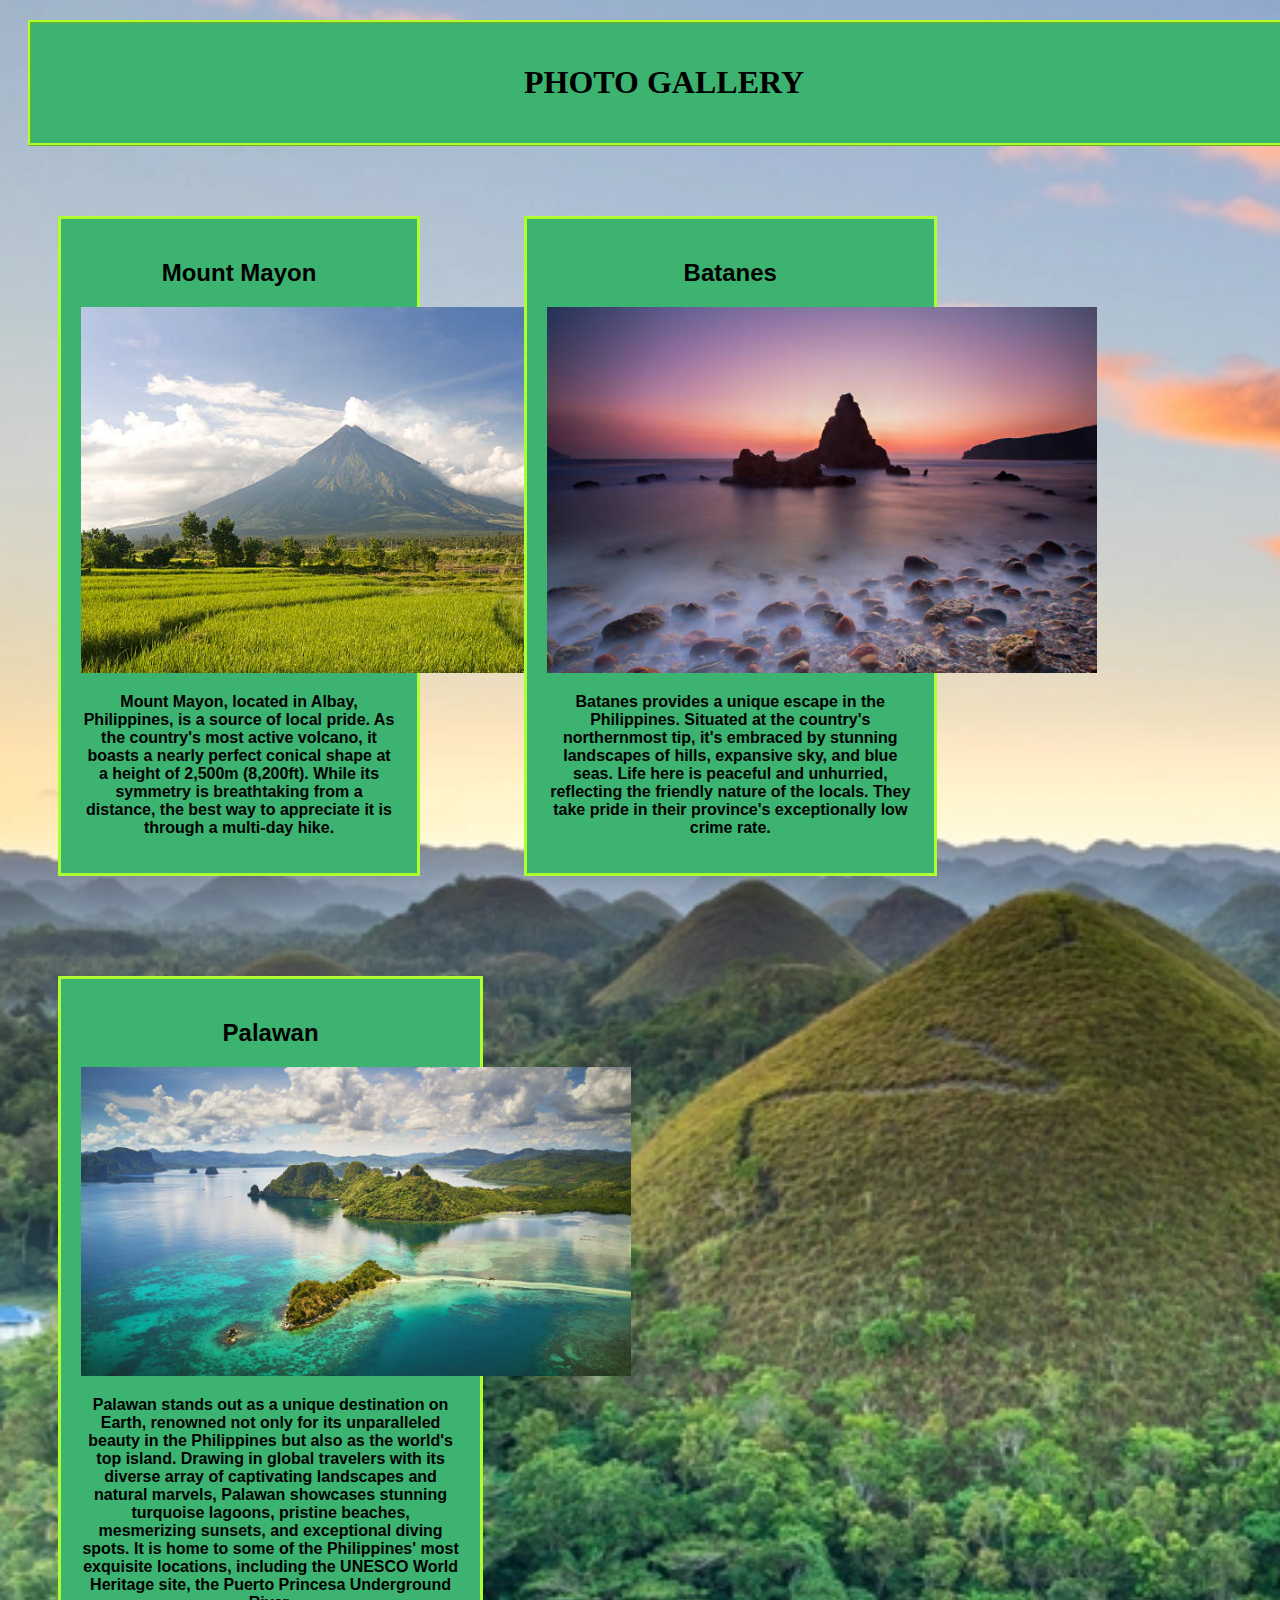
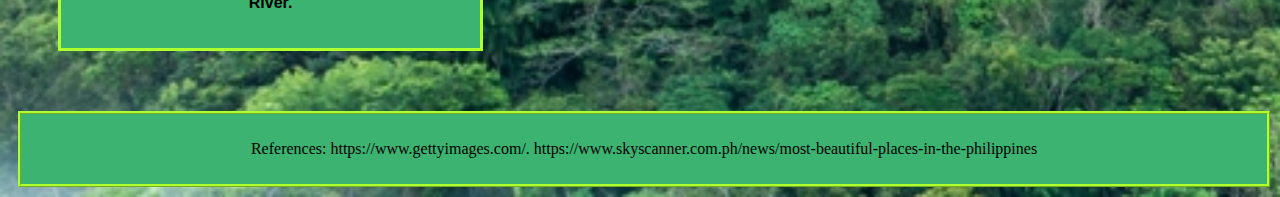
<file: index.html>
<!DOCTYPE html>
<html>
	<head>
		<link rel="stylesheet" type="text/css" href="Q2Project_Allerite.css">
		<title>Photo Gallery</title>
	</head>
		<body>

			<div class="Title">
				<h1>PHOTO GALLERY</h1>
			</div>

		<div class="border1">
			<h2>Mount Mayon</h2>
			<img src="mountmayon.jpg" width="550"><b><p>Mount Mayon, located in Albay, Philippines, is a source of local pride. As the country's most active volcano, it boasts a nearly perfect conical shape at a height of 2,500m (8,200ft). While its symmetry is breathtaking from a distance, the best way to appreciate it is through a multi-day hike.</p></b>
			
		</div>

		<div class="border2">
			<h2>Batanes</h2>
			<img src="batanes.jpg" width="550"><b><p>Batanes provides a unique escape in the Philippines. Situated at the country's northernmost tip, it's embraced by stunning landscapes of hills, expansive sky, and blue seas. Life here is peaceful and unhurried, reflecting the friendly nature of the locals. They take pride in their province's exceptionally low crime rate.</p></b>
		</div>

		<div class="border3">
			<h2>Palawan</h2>
			<img src="palawan.jpg" width="550"><b><p>Palawan stands out as a unique destination on Earth, renowned not only for its unparalleled beauty in the Philippines but also as the world's top island. Drawing in global travelers with its diverse array of captivating landscapes and natural marvels, Palawan showcases stunning turquoise lagoons, pristine beaches, mesmerizing sunsets, and exceptional diving spots. It is home to some of the Philippines' most exquisite locations, including the UNESCO World Heritage site, the Puerto Princesa Underground River.</p></b>
		</div>

		<div class="ref">
			<p>References: https://www.gettyimages.com/. https://www.skyscanner.com.ph/news/most-beautiful-places-in-the-philippines</p>
		</div>
		</body>
</html>
</file>
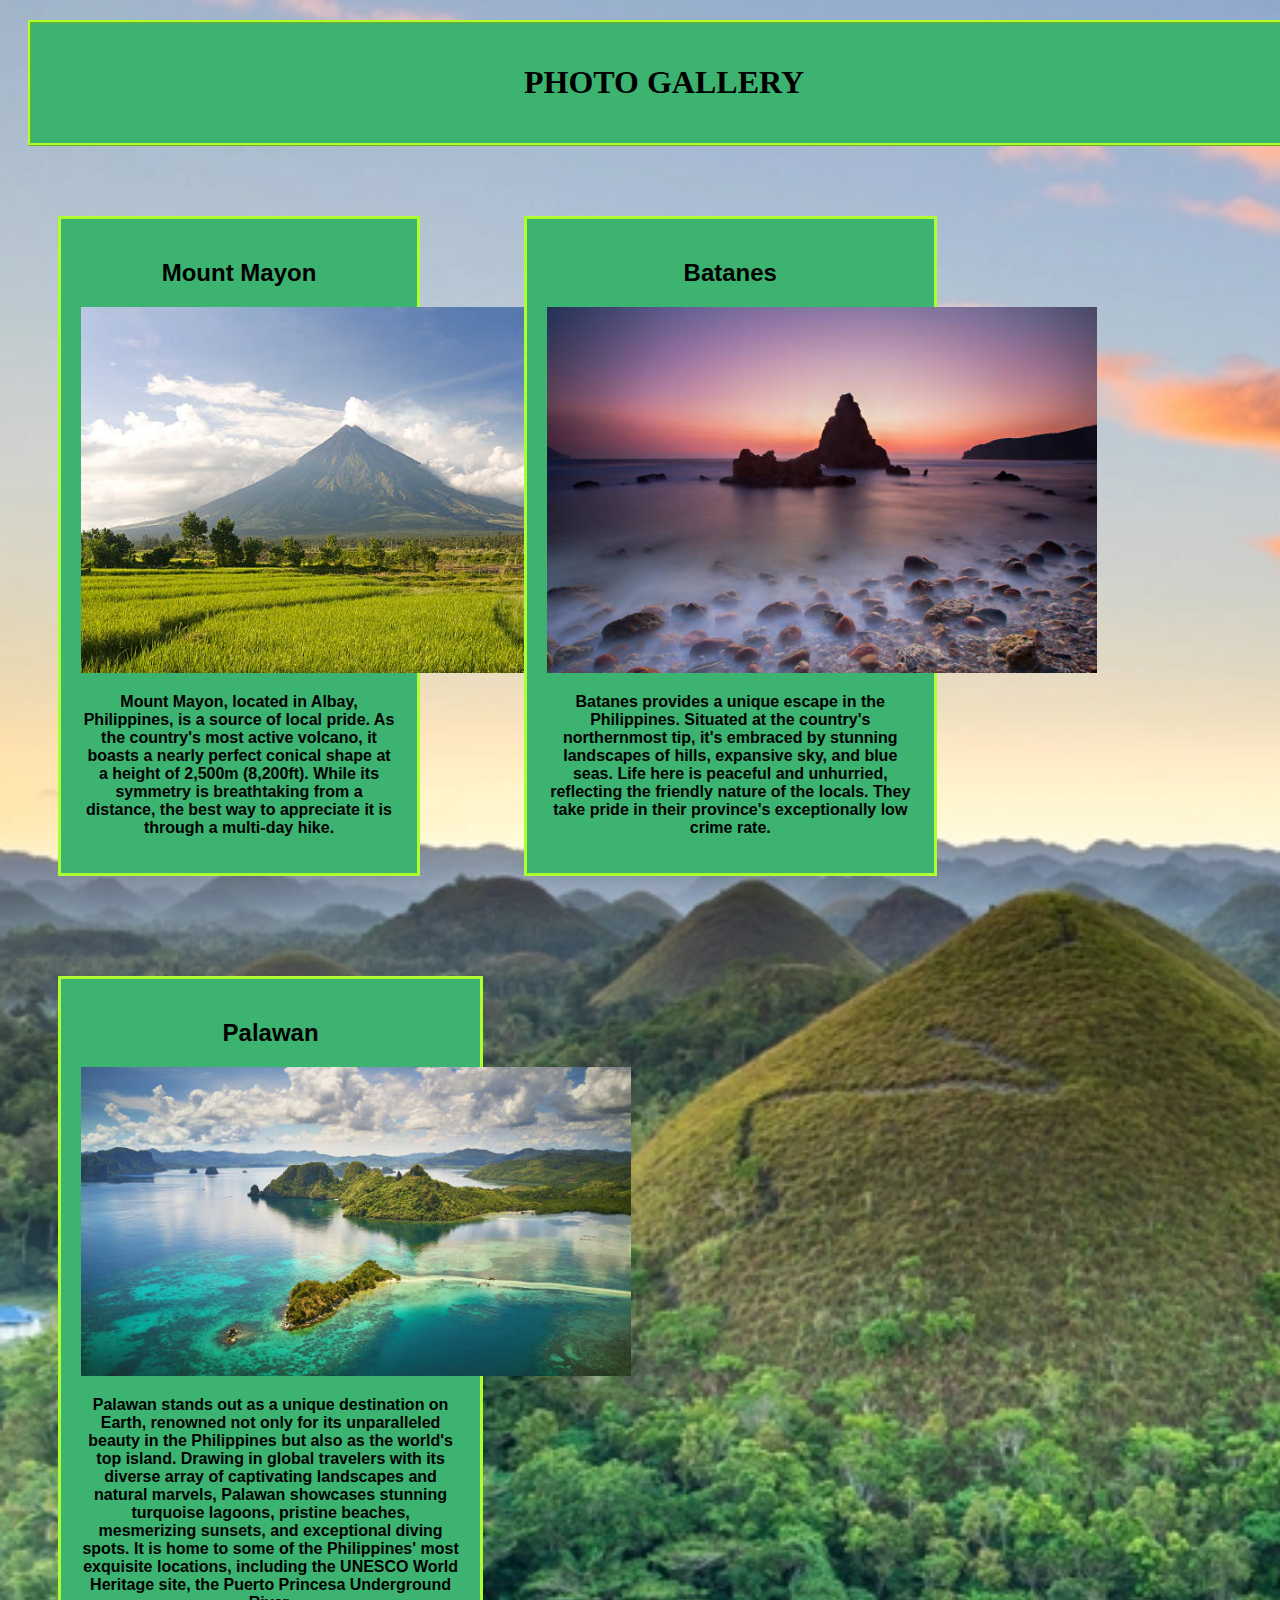
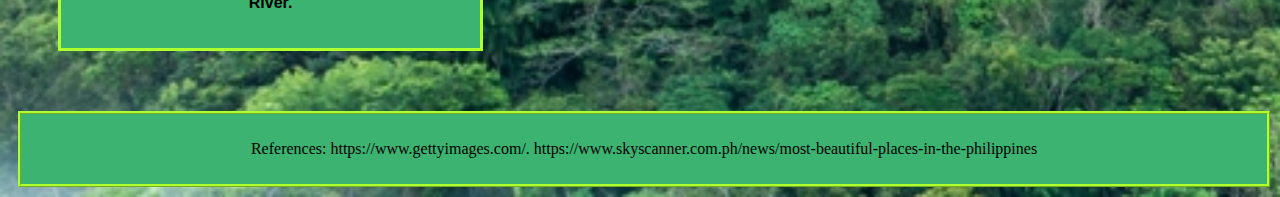
<file: ICT9Ruby_Q2Project_Allerite_Rey.html>
<!DOCTYPE html>
<html>
	<head>
		<link rel="stylesheet" type="text/css" href="Q2Project_Allerite.css">
		<title>Photo Gallery</title>
	</head>
		<body>

			<div class="Title">
				<h1>PHOTO GALLERY</h1>
			</div>

		<div class="border1">
			<h2>Mount Mayon</h2>
			<img src="mountmayon.jpg" width="550"><b><p>Mount Mayon, located in Albay, Philippines, is a source of local pride. As the country's most active volcano, it boasts a nearly perfect conical shape at a height of 2,500m (8,200ft). While its symmetry is breathtaking from a distance, the best way to appreciate it is through a multi-day hike.</p></b>
			
		</div>

		<div class="border2">
			<h2>Batanes</h2>
			<img src="batanes.jpg" width="550"><b><p>Batanes provides a unique escape in the Philippines. Situated at the country's northernmost tip, it's embraced by stunning landscapes of hills, expansive sky, and blue seas. Life here is peaceful and unhurried, reflecting the friendly nature of the locals. They take pride in their province's exceptionally low crime rate.</p></b>
		</div>

		<div class="border3">
			<h2>Palawan</h2>
			<img src="palawan.jpg" width="550"><b><p>Palawan stands out as a unique destination on Earth, renowned not only for its unparalleled beauty in the Philippines but also as the world's top island. Drawing in global travelers with its diverse array of captivating landscapes and natural marvels, Palawan showcases stunning turquoise lagoons, pristine beaches, mesmerizing sunsets, and exceptional diving spots. It is home to some of the Philippines' most exquisite locations, including the UNESCO World Heritage site, the Puerto Princesa Underground River.</p></b>
		</div>

		<div class="ref">
			<p>References: https://www.gettyimages.com/. https://www.skyscanner.com.ph/news/most-beautiful-places-in-the-philippines</p>
		</div>
		</body>
</html>
</file>
<file: Q2Project_Allerite.css>
body {
	background-image: url("Bohol.png");
	background-repeat: no-repeat;
	background-size: cover;
	background-position: center-center;
}

div.Title {
	padding: 20px;
	margin: 20px;
	margin-right: auto;
	text-align: center;
	background-color: mediumseagreen;
	width: 97%;
	border: greenyellow;
	border-style: ridge;
}

div.border1 {
	padding: 20px;
	margin: 50px;
	margin-top: auto;
	width: 25%;
	text-align: center;
	background-color: mediumseagreen;
	border: greenyellow;
	border-style: solid;
	font-family: Arial, sans-serif;
	display: inline-block;
}

div.border2 {
	padding: 20px;
	width: 29%;
	margin: 50px;
	margin-right: auto;
	text-align: center;
	background-color: mediumseagreen;
	border: greenyellow;
	border-style: solid;
	font-family: Arial, sans-serif;
	display: inline-block;
}

div.border3 {
	padding: 20px;
	margin: 50px;
	margin-right: auto;
	width: 30%;
	text-align: center;
	background-color: mediumseagreen;
	border: greenyellow;
	border-style: solid;
	font-family: Arial, sans-serif;
	display: inline-block
}

div.ref {
	padding: 10px;
	margin: 10px;
	text-align: center;
	width: 97%;
	border: greenyellow;
	border-style: ridge;
	background-color: mediumseagreen;
}
</file>
